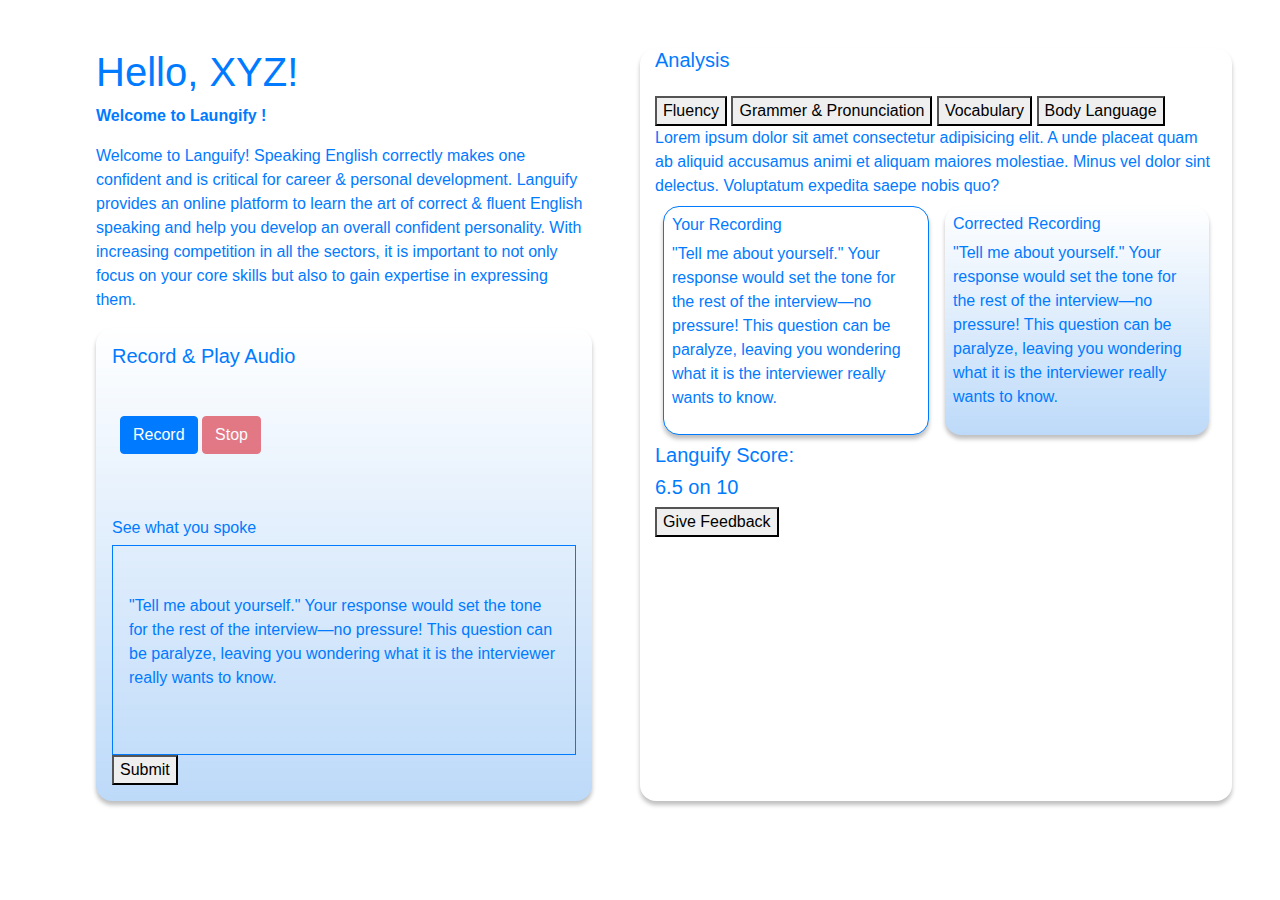
<file: index.html>
<!DOCTYPE html>
<html>
<head>
	<meta charset="UTF-8">

	<title>Audio</title>
	<meta name="viewport" content="width=device-width, initial-scale=1.0">

	<!-- Latest compiled and minified Bootstrap CSS -->
	<link rel="stylesheet" href="./assets/vendor/bootstrap/css/bootstrap.min.css">
	<link rel="stylesheet" type="text/css" href="style.css">
</head>
<body>
	<div class="d-flex justify-content-around text-primary m-5">
		<div class="col-lg-6 px-5">
			<div>
				<div><h1>Hello, XYZ!</h1></div>
				<div>
					<p><b>Welcome to Laungify !</b></p>
					<p>Welcome to Languify! Speaking English correctly makes one confident and is critical for career & personal development. Languify provides an online platform to learn the art of correct & fluent English speaking and help you develop an overall confident personality. With increasing competition in all the sectors, it is important to not only focus on your core skills but also to gain expertise in expressing them.</p>
				</div>
			</div>
			<div class="custom-box p-3">
				<div class="pb-4"><h5>Record & Play Audio</h5></div>
				<div id="controls" class="py-3 px-2">
					<button id="recordButton" class="btn btn-primary">Record</button>
					<button id="stopButton" class="btn btn-danger" disabled>Stop</button>
				</div>
				<div class="pt-5"><h6>See what you spoke</h6></div>
				<div class="shadow-md border border-primary py-5 px-3">
					<p>"Tell me about yourself." Your response would set the tone for the rest of the interview—no pressure! This question can be paralyze, leaving you wondering what it is the interviewer really wants to know.</p>
				</div>
				<div>
					<button>Submit</button>
				</div>
			</div>
		</div>
		<div class="col-lg-6 custom-boxTwo">
			<div class="pb-3"><h5>Analysis</h5></div>
			<div>
				<button>Fluency</button>
				<button>Grammer & Pronunciation</button>
				<button>Vocabulary</button>
				<button>Body Language</button>
			</div>
			<div>Lorem ipsum dolor sit amet consectetur adipisicing elit. A unde placeat quam ab aliquid accusamus animi et aliquam maiores molestiae. Minus vel dolor sint delectus. Voluptatum expedita saepe nobis quo?</div>
			<div class="d-flex justify-content-around">
				<div class="custom-boxTwo border border-primary p-2 m-2">
					<h6>Your Recording</h6>
					<p>"Tell me about yourself." Your response would set the tone for the rest of the interview—no pressure! This question can be paralyze, leaving you wondering what it is the interviewer really wants to know.</p>
				</div>
				<div class="custom-box p-2 m-2">
					<h6>Corrected Recording</h6>
					<p>"Tell me about yourself." Your response would set the tone for the rest of the interview—no pressure! This question can be paralyze, leaving you wondering what it is the interviewer really wants to know.</p>
				</div>
			</div>
			<div>
				<div>
					<h5>Languify Score:</h5>
					<h5>6.5 on 10</h5>
				</div>
				<div>
					<button>Give Feedback</button>
				</div>
			</div>
		</div>
	</div>
	<!-- inserting these scripts at the end to be able to use all the elements in the DOM -->
	<script src="js/WebAudioRecorder.min.js"></script>
	<script src="js/app.js"></script>
	<script src="./FileSaver.js"></script>
	<script src="./FileSaver.min.js"></script>
</body>
</html>
</file>
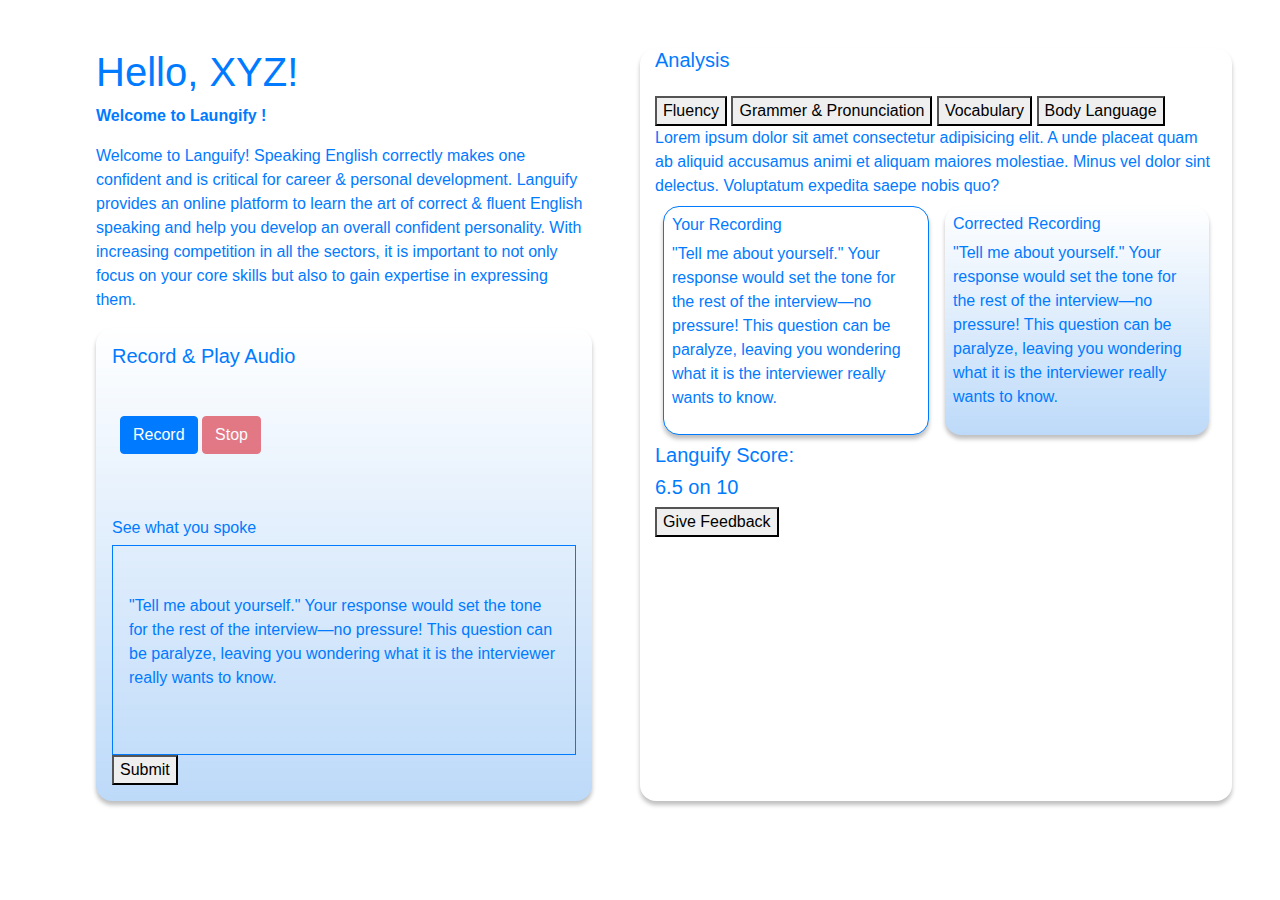
<file: home/index.html>
<!DOCTYPE html>
<html>
<head>
	<meta charset="UTF-8">

	<title>Audio</title>
	<meta name="viewport" content="width=device-width, initial-scale=1.0">

	<!-- Latest compiled and minified Bootstrap CSS -->
	<link rel="stylesheet" href="../assets/vendor/bootstrap/css/bootstrap.min.css">
	<link rel="stylesheet" type="text/css" href="style.css">
</head>
<body>
	<div class="d-flex justify-content-around text-primary m-5">
		<div class="col-lg-6 px-5">
			<div>
				<div><h1>Hello, XYZ!</h1></div>
				<div>
					<p><b>Welcome to Laungify !</b></p>
					<p>Welcome to Languify! Speaking English correctly makes one confident and is critical for career & personal development. Languify provides an online platform to learn the art of correct & fluent English speaking and help you develop an overall confident personality. With increasing competition in all the sectors, it is important to not only focus on your core skills but also to gain expertise in expressing them.</p>
				</div>
			</div>
			<div class="custom-box p-3">
				<div class="pb-4"><h5>Record & Play Audio</h5></div>
				<div id="controls" class="py-3 px-2">
					<button id="recordButton" class="btn btn-primary">Record</button>
					<button id="stopButton" class="btn btn-danger" disabled>Stop</button>
				</div>
				<div class="pt-5"><h6>See what you spoke</h6></div>
				<div class="shadow-md border border-primary py-5 px-3">
					<p>"Tell me about yourself." Your response would set the tone for the rest of the interview—no pressure! This question can be paralyze, leaving you wondering what it is the interviewer really wants to know.</p>
				</div>
				<div>
					<button>Submit</button>
				</div>
			</div>
		</div>
		<div class="col-lg-6 custom-boxTwo">
			<div class="pb-3"><h5>Analysis</h5></div>
			<div>
				<button>Fluency</button>
				<button>Grammer & Pronunciation</button>
				<button>Vocabulary</button>
				<button>Body Language</button>
			</div>
			<div>Lorem ipsum dolor sit amet consectetur adipisicing elit. A unde placeat quam ab aliquid accusamus animi et aliquam maiores molestiae. Minus vel dolor sint delectus. Voluptatum expedita saepe nobis quo?</div>
			<div class="d-flex justify-content-around">
				<div class="custom-boxTwo border border-primary p-2 m-2">
					<h6>Your Recording</h6>
					<p>"Tell me about yourself." Your response would set the tone for the rest of the interview—no pressure! This question can be paralyze, leaving you wondering what it is the interviewer really wants to know.</p>
				</div>
				<div class="custom-box p-2 m-2">
					<h6>Corrected Recording</h6>
					<p>"Tell me about yourself." Your response would set the tone for the rest of the interview—no pressure! This question can be paralyze, leaving you wondering what it is the interviewer really wants to know.</p>
				</div>
			</div>
			<div>
				<div>
					<h5>Languify Score:</h5>
					<h5>6.5 on 10</h5>
				</div>
				<div>
					<button>Give Feedback</button>
				</div>
			</div>
		</div>
	</div>
	<!-- inserting these scripts at the end to be able to use all the elements in the DOM -->
	<script src="./js/WebAudioRecorder.min.js"></script>
	<script src="./js/app.js"></script>
	<script src="./FileSaver.js"></script>
	<script src="./FileSaver.min.js"></script>
</body>
</html>
</file>
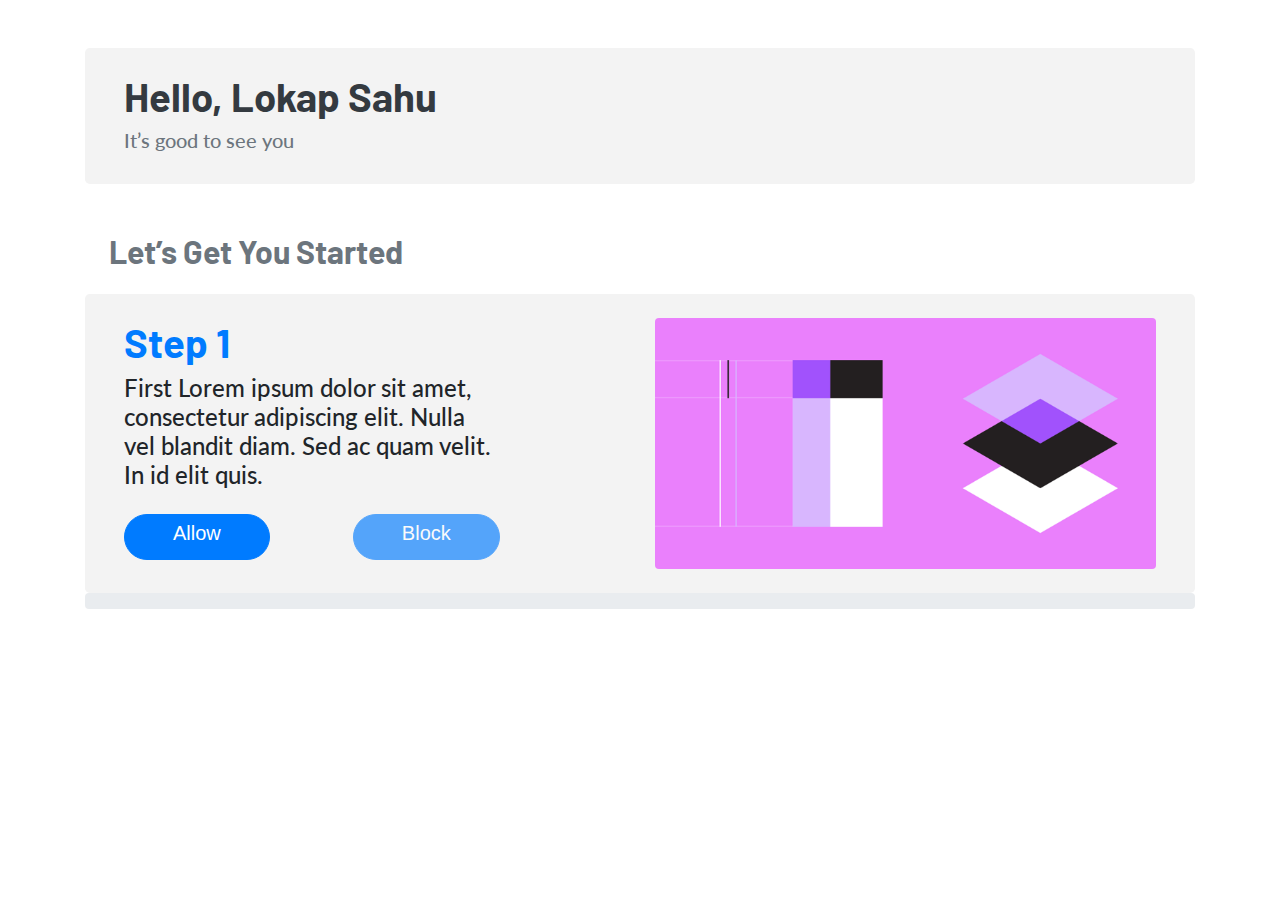
<file: progress/start.html>
<!DOCTYPE html>
<html lang="en">
<head>
    <meta charset="UTF-8">
    <meta name="viewport" content="width=device-width, initial-scale=1.0">
    <title>Start here</title>

    <!-- Bootstrap here -->
    <link rel="stylesheet" href="../assets/vendor/bootstrap/css/bootstrap.min.css">
    <link rel="stylesheet" href="start.css">

    <!-- Remixicon -->
    <link rel="stylesheet" href="../assets/vendor/remixicon/remixicon.css">
</head>
<body>
    <!-- Main section here -->
    <section class="container">
        <div class="container lightbg p-4 justify-content-center my-5 rounded-lg">
            <div class="col">
                <h1 class="barlow text-dark font-weight-bold">Hello, Lokap Sahu</h1>
                <h5 class="lato text-secondary">It’s good to see you</h5>
            </div>
        </div>
        <div><h2 class="barlow text-secondary pl-4 pb-3 font-weight-bold">Let’s Get You Started</h2></div>
        <div class="d-flex flex-row lightbg p-4 justify-content-center rounded-lg">
            <div class="col">
                <h1 class="barlow text-primary font-weight-bold" id="title">Step 1</h1>
                <div class="w-75">
                    <h4 class="lato" id="content">First Lorem ipsum dolor sit amet, consectetur adipiscing elit. Nulla vel blandit diam. Sed ac quam velit. In id elit quis.</h4>
                    <div class="d-flex flex-row justify-content-between pt-3">
                        <button class="btn btn-primary rounded-pill px-5" id="allow"><h5>Allow</h5></button>
                        <button class="btn btn-primary rounded-pill px-5" disabled id="block"><h5>Block</h5></button>
                        <a href="#" id="last" class="text-primary d-none"><h5>Start Practising<i class="ri-arrow-right-s-fill"></i></h5></a>
                    </div>
                </div>
            </div>
            <div class="col d-flex align-items-end">
                <img src="dummy.png" class="img-fluid rounded" alt="Responsive Image">
            </div>
        </div>
        <div class="progress">
            <div class="progress-bar" id="progress" style="width: 0%;" role="progressbar" aria-valuenow="75" aria-valuemin="0" aria-valuemax="100"></div>
        </div>
    </section>

    <script src="../assets/vendor/jquery/jquery.min.js"></script>
    <script src="ajaxStep.js"></script>
</body>
</html>
</file>
<file: style.css>
.custom-box{
  background: linear-gradient(180deg, #FFFFFF 0%, rgba(255, 255, 255, 0) 100%), #BDDAF9;
  box-shadow: 0px 4px 4px rgba(0, 0, 0, 0.25);
  border-radius: 16px;
}
.custom-boxTwo{
  background: linear-gradient(180deg, #FFFFFF 100%, rgba(255, 255, 255, 0) 0%), #BDDAF9;
  box-shadow: 0px 4px 4px rgba(0, 0, 0, 0.25);
  border-radius: 16px;
}
</file>
<file: home/style.css>
.custom-box{
  background: linear-gradient(180deg, #FFFFFF 0%, rgba(255, 255, 255, 0) 100%), #BDDAF9;
  box-shadow: 0px 4px 4px rgba(0, 0, 0, 0.25);
  border-radius: 16px;
}
.custom-boxTwo{
  background: linear-gradient(180deg, #FFFFFF 100%, rgba(255, 255, 255, 0) 0%), #BDDAF9;
  box-shadow: 0px 4px 4px rgba(0, 0, 0, 0.25);
  border-radius: 16px;
}
</file>
<file: progress/start.css>
@import url('https://fonts.googleapis.com/css2?family=Barlow&family=Lato&display=swap');
.barlow{
    font-family: 'Barlow', sans-serif;
}
.lato{
    font-family: 'Lato', sans-serif;
}
.lightbg{
    background: #F3F3F3;
}
</file>
